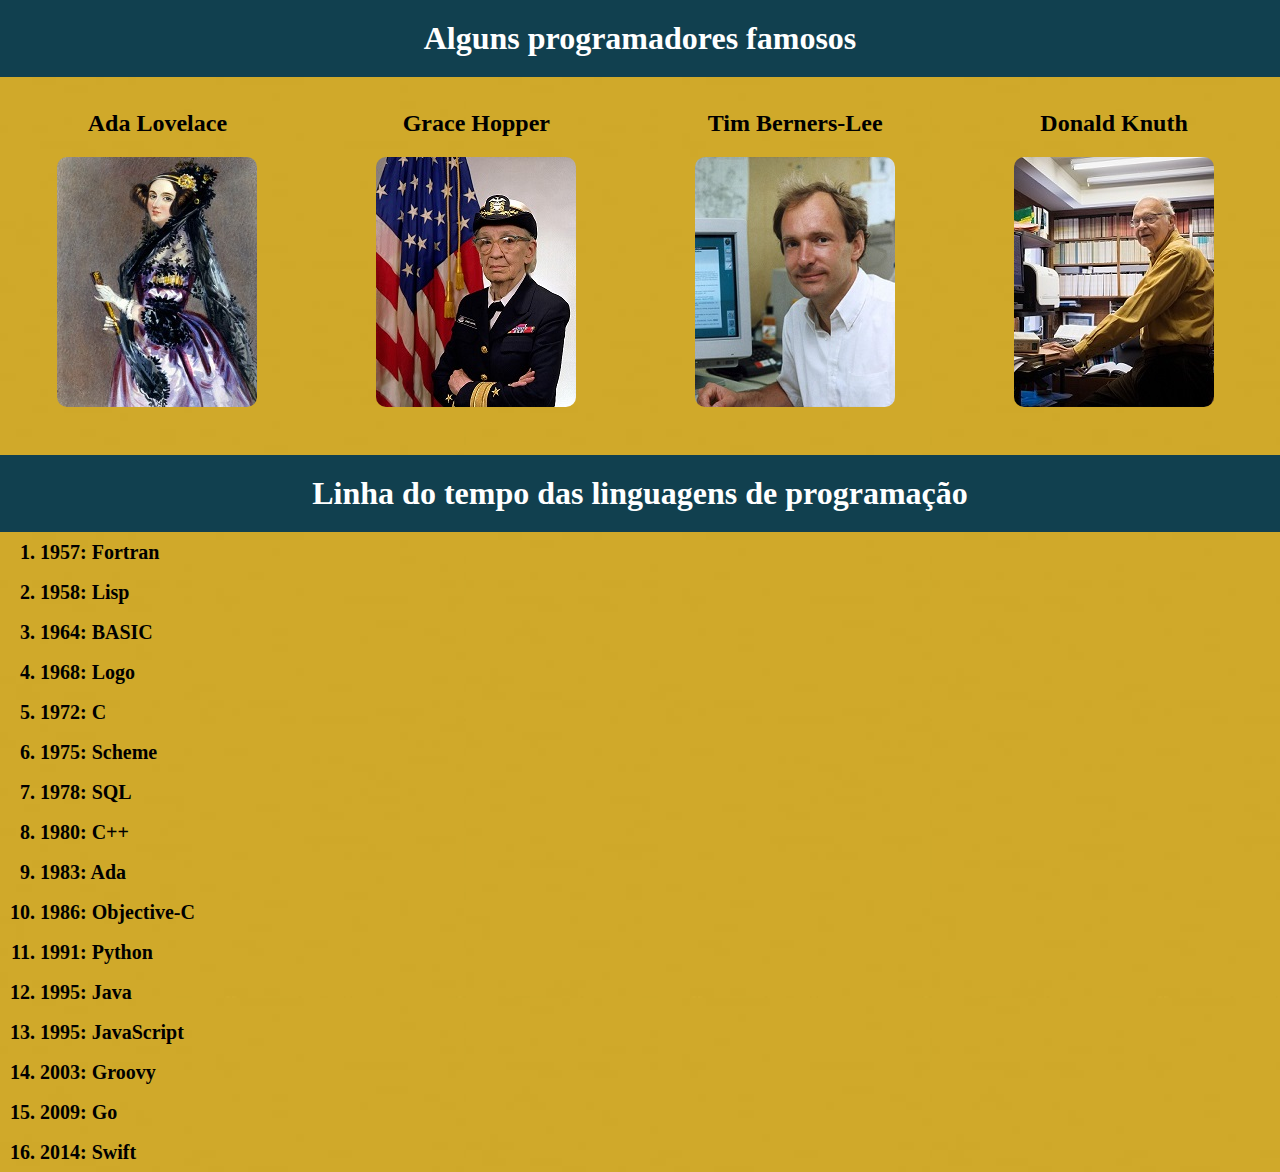
<file: index.html>
<!DOCTYPE html>
<html lang="pt-br">
<head>
	<meta charset="UTF-8">
	<meta name="viewport" content="width=device-width, initial-scale=1.0">
	<title>Aula 8 - Programação EM</title>
	<link rel="stylesheet" href="style.css">
</head>
<body>
	<h1 id="titulo-programadores">Alguns programadores famosos</h1>
		<div class="div-programadores">	
			<ul>
				<li>
					<h2>Ada Lovelace</h2>
					<img class="img-programadores"; src="lovelace.jpg">
				</li>
				<li>
					<h2>Grace Hopper</h2>
					<img class="img-programadores"; src="hopper.jpg">
				</li>
				<li>
					<h2>Tim Berners-Lee</h2>
					<img class="img-programadores"; src="berners-lee.jpg">
				</li>
				<li>
					<h2>Donald Knuth</h2>
					<img class="img-programadores"; src="knuth.jpg">
				</li>
			</ul>
		</div>
	<h1 id="titulo-linha-tempo">Linha do tempo das linguagens de programação</h2>
		<div class="div-linha-tempo">
			<ol>
				<li>1957: Fortran</li>
				<li>1958: Lisp</li>
				<li>1964: BASIC</li>
				<li>1968: Logo</li>
				<li>1972: C</li>
				<li>1975: Scheme</li>
				<li>1978: SQL</li>
				<li>1980: C++</li>
				<li>1983: Ada</li>
				<li>1986: Objective-C</li>
				<li>1991: Python</li>
				<li>1995: Java</li>
				<li>1995: JavaScript</li>
				<li>2003: Groovy</li>
				<li>2009: Go</li>
				<li>2014: Swift</li>
			</ol>
		</div>
	</div>
</body>
</html>
</file>
<file: style.css>
body {
	margin: 0;
}

#titulo-programadores {
	background: #11404F;
	padding: 20px 20px;
	border: 0;
	margin: 0;
	text-align: center;
	color: #FFFFFF;
}

.div-programadores {
	background: url("dourado.jpg");
}

ul {
	margin: 0;
	padding: 0;
}

ul li {
	display: inline-block;
	text-align: center;
	width: 20%;
	padding: 1% 2.3% 3.5% 2.3%;
	vertical-align: top;
}

.img-programadores {
	border-radius: 10px;
}

#titulo-linha-tempo {
	background: #11404F;
	padding: 20px 20px;
	border: 0;
	margin: 0;
	text-align: center;
	color: #FFFFFF;
}

.div-linha-tempo {
	background: url("dourado.jpg");
}

ol {
	margin: 0;

}

ol li {
	font-size: 20px;
	font-weight: bold;
	line-height: 2;
}
</file>
